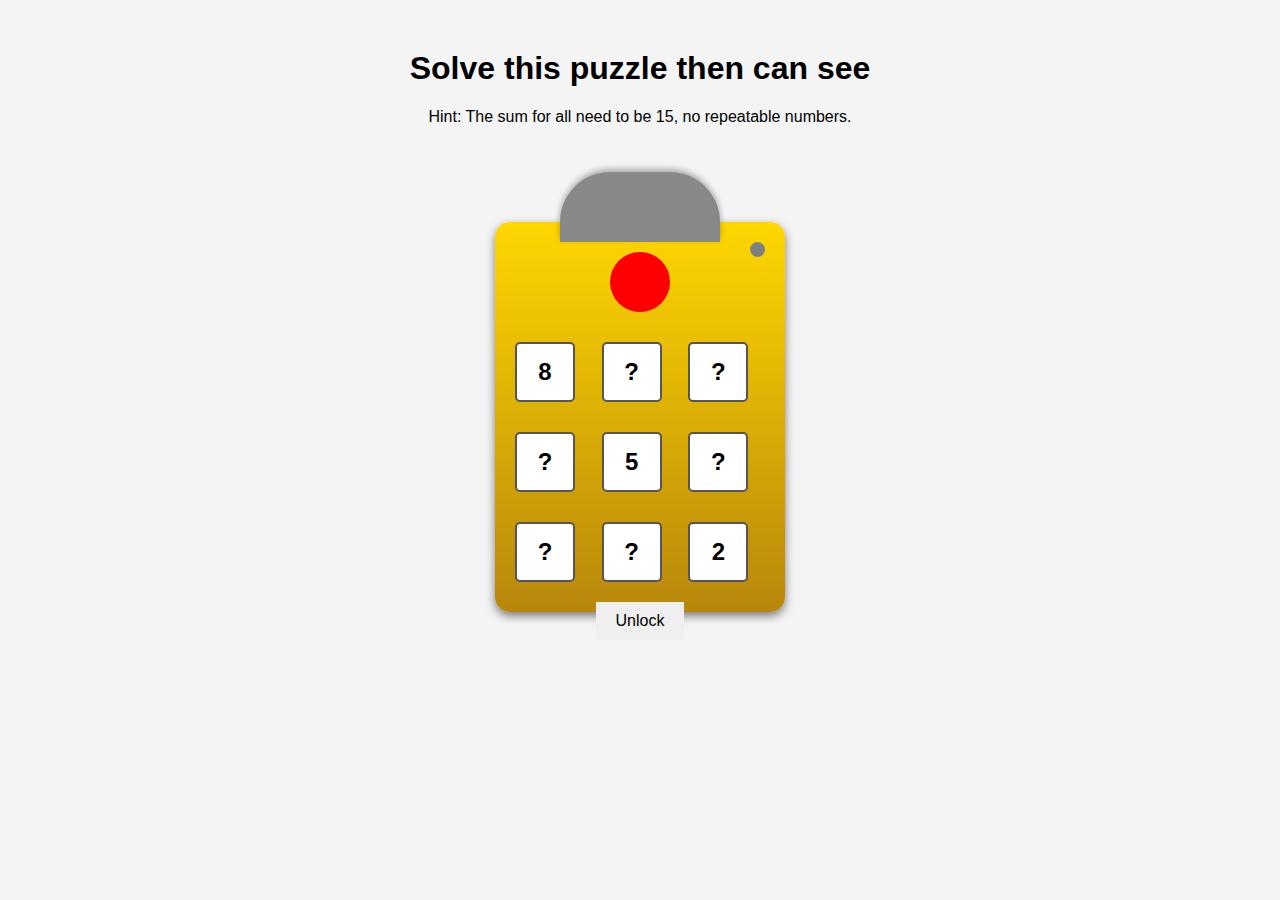
<file: index.html>
<!DOCTYPE html>
<html lang="en">
<head>
    <meta charset="UTF-8">
    <meta name="viewport" content="width=device-width, initial-scale=1.0">
    <title>Birthday Card for Najwa</title>
    <link rel="stylesheet" href="styles.css">
    <link rel="preconnect" href="https://fonts.googleapis.com">
    <link rel="preconnect" href="https://fonts.gstatic.com" crossorigin>
    <link href="https://fonts.googleapis.com/css2?family=Norican&display=swap" rel="stylesheet">
</head>
<body>
    <div class="container">
        <h1>Solve this puzzle then can see</h1>
        <p id="difficulty-label">Hint: The sum for all need to be 15, no repeatable numbers.</p>
        <div class="lockpad">
            <div class="shackle"></div>
            <div id="lock" class="locked"></div>
            <div id="indicator" class="indicator"></div>
            <div class="grid">
                <button class="tile" data-index="0">?</button>
                <button class="tile" data-index="1">?</button>
                <button class="tile" data-index="2">?</button>
                <button class="tile" data-index="3">?</button>
                <button class="tile" data-index="4">?</button>
                <button class="tile" data-index="5">?</button>
                <button class="tile" data-index="6">?</button>
                <button class="tile" data-index="7">?</button>
                <button class="tile" data-index="8">?</button>
            </div>
            <button id="unlock-btn">Unlock</button>
            <p id="message"></p>
        </div>
    </div>
    <script src="script.js"></script>
</body>
</html>
</file>
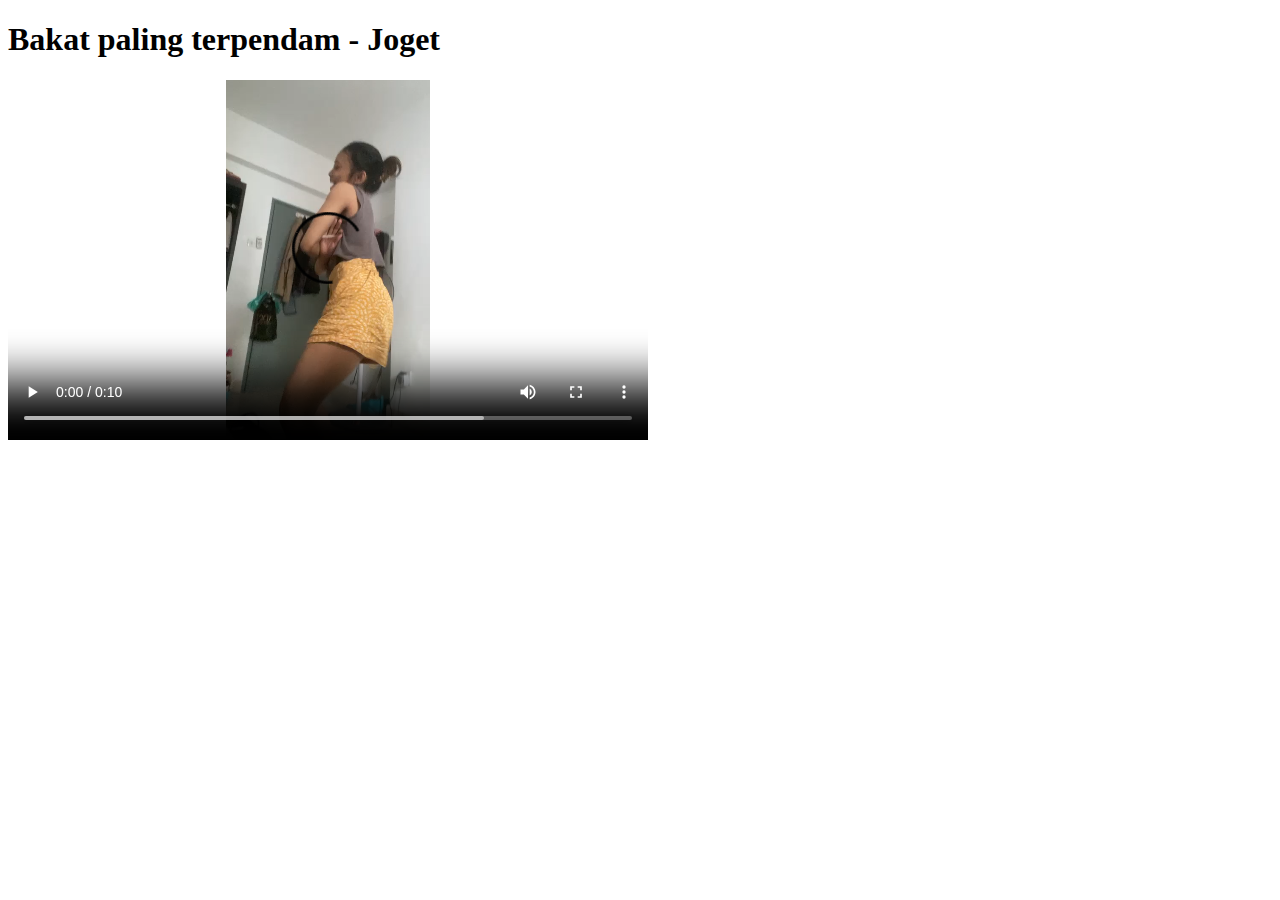
<file: video.html>
<!DOCTYPE html>
<html lang="en">
<head>
    <meta charset="UTF-8">
    <meta name="viewport" content="width=device-width, initial-scale=1.0">
    <title>TYLAAA</title>
</head>
<body>
    <h1>Bakat paling terpendam - Joget</h1>
    <video width="640" height="360" controls>
        <source src="video.mp4" type="video/mp4">
    </video>
</body>
</html>
</file>
<file: styles.css>
/* Updated styles.css */
body {
    font-family: Arial, sans-serif;
    text-align: center;
    background-color: #f4f4f4;
}

.container {
    margin-top: 50px;
}

.lockpad {
    display: inline-block;
    padding: 20px;
    background: linear-gradient(180deg, gold, darkgoldenrod);
    border-radius: 15px;
    box-shadow: 0 4px 10px rgba(0, 0, 0, 0.5);
    position: relative;
    width: 250px; /* Set a fixed width for proper alignment */
    height: 350px; /* Reduce height to avoid excessive stretching */
    margin-top: 80px; /* Add space between title and lockpad */
    transition: background-color 0.3s ease; /* For flashing effect */
}

.flash-green {
    background-color: lightgreen;
}

.flash-red {
    background-color: lightcoral;
}

.shackle {
    width: 160px; /* Wider shackle */
    height: 70px;
    background: #888;
    position: absolute;
    top: -50px;
    left: 50%;
    transform: translateX(-50%);
    border-radius: 50px 50px 0 0;
    box-shadow: 0 -3px 6px rgba(0, 0, 0, 0.3);
}

.locked {
    width: 60px;
    height: 60px;
    background: rgb(255, 0, 0);
    border-radius: 30px;
    position: absolute;
    top: 30px; /* Lowered so it doesn't overlap text */
    left: 50%;
    transform: translateX(-50%);
    transition: transform 0.3s ease-in-out;
}

.unlocked {
    transform: rotate(45deg);
    background: #00ff26;
}

.indicator {
    width: 15px;
    height: 15px;
    background: gray;
    border-radius: 50%;
    position: absolute;
    top: 20px;
    right: 20px;
    transition: background 0.3s;
}

.correct .indicator {
    background: green;
}

.incorrect .indicator {
    background: red;
}

.grid {
    display: grid;
    grid-template-columns: repeat(3, 1fr);
    gap: 10px;
    justify-content: center;
    margin-top: 80px; /* Adjusted to fit correctly */
}

.tile {
    width: 60px;
    height: 60px;
    font-size: 24px;
    font-weight: bold;
    background: white;
    color: black;
    border: 2px solid #555;
    border-radius: 5px;
    cursor: pointer;
    text-align: center;
    display: flex;
    align-items: center;
    justify-content: center;
}

button {
    margin-top: 20px;
    padding: 10px 20px;
    font-size: 16px;
    border: none;
    cursor: pointer;
}

.shake {
    animation: shake 0.3s;
}

.image-gallery {
    display: flex;
    overflow-x: auto;
    scroll-snap-type: x mandatory;
    padding: 20px;
    gap: 20px;
}

.image-gallery figure {
    margin: 0;
    box-shadow: 0 4px 8px rgba(0,0,0,0.1);
    border-radius: 8px;
    overflow: hidden;
    transition: transform 0.3s ease;
    scroll-snap-align: start;
    width: 300px; /* Adjust as needed */
    flex: 0 0 auto;
}

.image-gallery figure:hover {
    transform: scale(1.05);
}

.image-gallery img {
    width: 100%;
    height: auto;
    display: block;
}

.image-gallery figcaption {
    padding: 10px;
    text-align: center;
    font-style: italic;
    color: #555;
}

@keyframes shake {
    0% { transform: translateX(0); }
    25% { transform: translateX(5px); }
    50% { transform: translateX(-5px); }
    75% { transform: translateX(5px); }
    100% { transform: translateX(0); }
}

svg {
  font-family: 'Norican', cursive;
  display: block;
  margin: 20px auto 0;
}
svg text {
  stroke: black;
  stroke-width: 1;
  fill: #1B4F72;
  filter: url(#f1);
  font-size: 29px;
  letter-spacing: 3px;
  text-shadow: 3px 3px 0px rgba(0,0,0,0.4);
  color: #1B4F72;
  stroke-dasharray: 1000;
  stroke-dashoffset: 1000;
  animation: dash 5s linear alternate infinite, write 5s forwards;
  font-family: 'Norican', cursive;
  font-weight: normal;
}

.move-up {
    margin-top: 30px;
    font-size: 2em;
    font-weight: bold;
}

.birthday-svg {
    margin-bottom: -100px;
}

@keyframes dash {
  from {
    stroke-dashoffset: 822;
  }
  to {
    stroke-dashoffset: 0;
  }
}
@keyframes write {
  0% {
    stroke-dasharray: 0 431;
    stroke-dashoffset: 431;
  }
  100% {
    stroke-dasharray: 431 0;
  }
}
</file>
